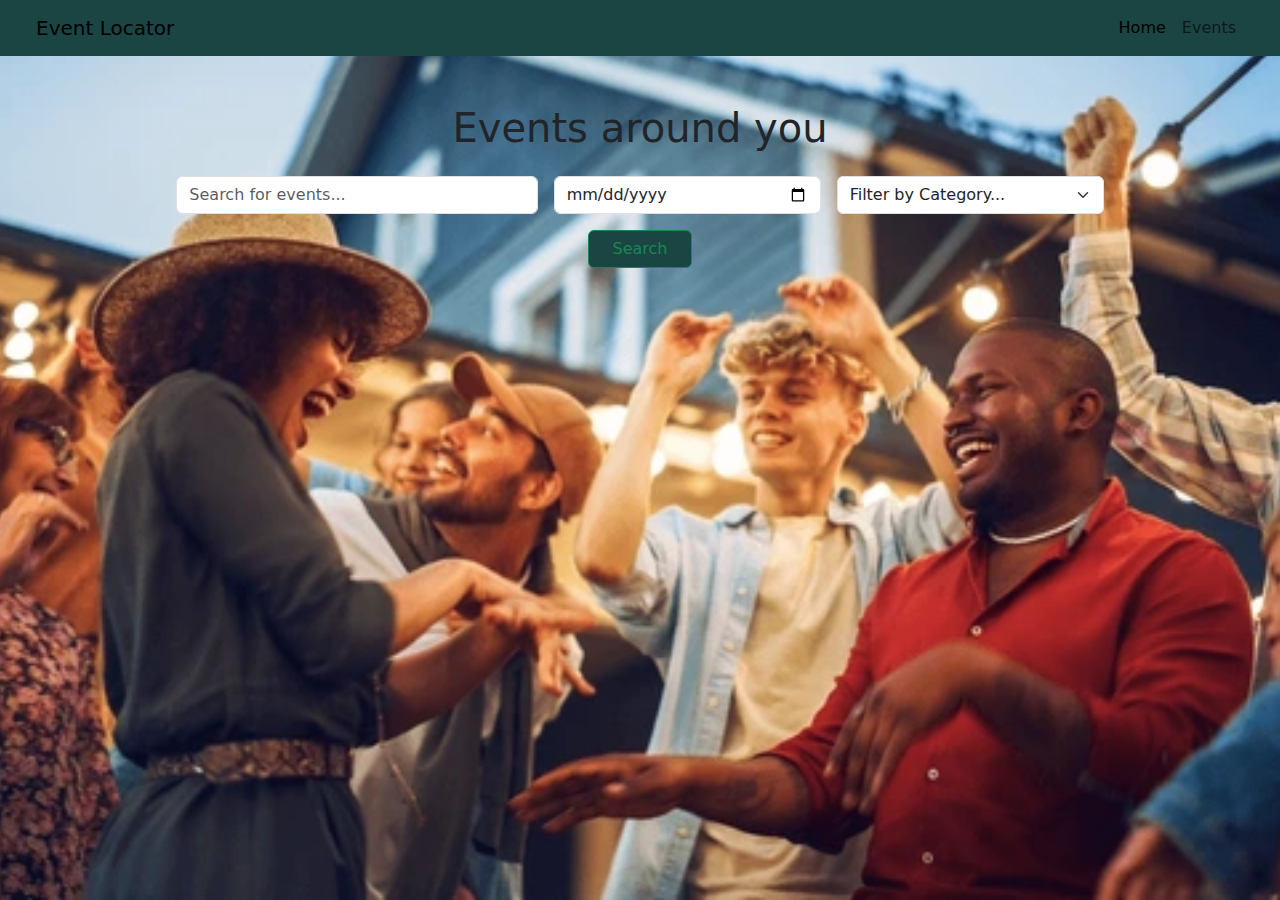
<file: index.html>
<!DOCTYPE html>
<html lang="en">
  <head>
    <meta charset="UTF-8" />
    <meta name="viewport" content="width=device-width, initial-scale=1.0" />
    <title>Event Locator</title>
    <link
      href="https://cdn.jsdelivr.net/npm/bootstrap@5.3.7/dist/css/bootstrap.min.css"
      rel="stylesheet"
    />
    <link rel="stylesheet" href="css/styles.css" />
  </head>
  <body class="home">
    <header>
      <nav class="navbar navbar-expand-lg px-4">
        <div class="container-fluid">
          <a class="navbar-brand" href="#">Event Locator</a>
          <button
            class="navbar-toggler"
            type="button"
            data-bs-toggle="collapse"
            data-bs-target="#navbarNavAltMarkup"
            aria-controls="navbarNavAltMarkup"
            aria-expanded="false"
            aria-label="Toggle navigation"
          >
            <span class="navbar-toggler-icon"></span>
          </button>
          <div class="collapse navbar-collapse" id="navbarNavAltMarkup">
            <div class="navbar-nav ms-auto">
              <a class="nav-link active" href="index.html">Home</a>
              <a class="nav-link" href="events.html">Events</a>
            </div>
          </div>
        </div>
      </nav>
    </header>

    <main>
      <section class="container my-5">
        <h1 class="text-center mb-4">Events around you</h1>
        <form action="events.html" method="GET" class="row g-3 justify-content-center">
          <div class="col-md-4">
            <input type="text" name="search" class="form-control" placeholder="Search for events..." />
          </div>
          <div class="col-md-3">
            <input type="date" name="date" class="form-control" />
          </div>
          <div class="col-md-3">
            <select name="category" class="form-select">
              <option value="" disabled selected>Filter by Category...</option>
              <option value="Charity Events">Charity Events</option>
              <option value="Music Festivals">Music Festivals</option>
              <option value="Business Events">Business Events</option>
              <option value="Sports Events">Sports Events</option>
              <option value="Tech Events">Tech Events</option>
              <option value="Movie Events">Movie Events</option>
            </select>
          </div>
          <div class="col-12 text-center">
            <button type="submit" class="btn btn-outline-success px-4">Search</button>
          </div>
        </form>
      </section>

      <script src="https://cdn.jsdelivr.net/npm/bootstrap@5.3.7/dist/js/bootstrap.bundle.min.js"></script>
    </main>
  </body>
</html>
</file>
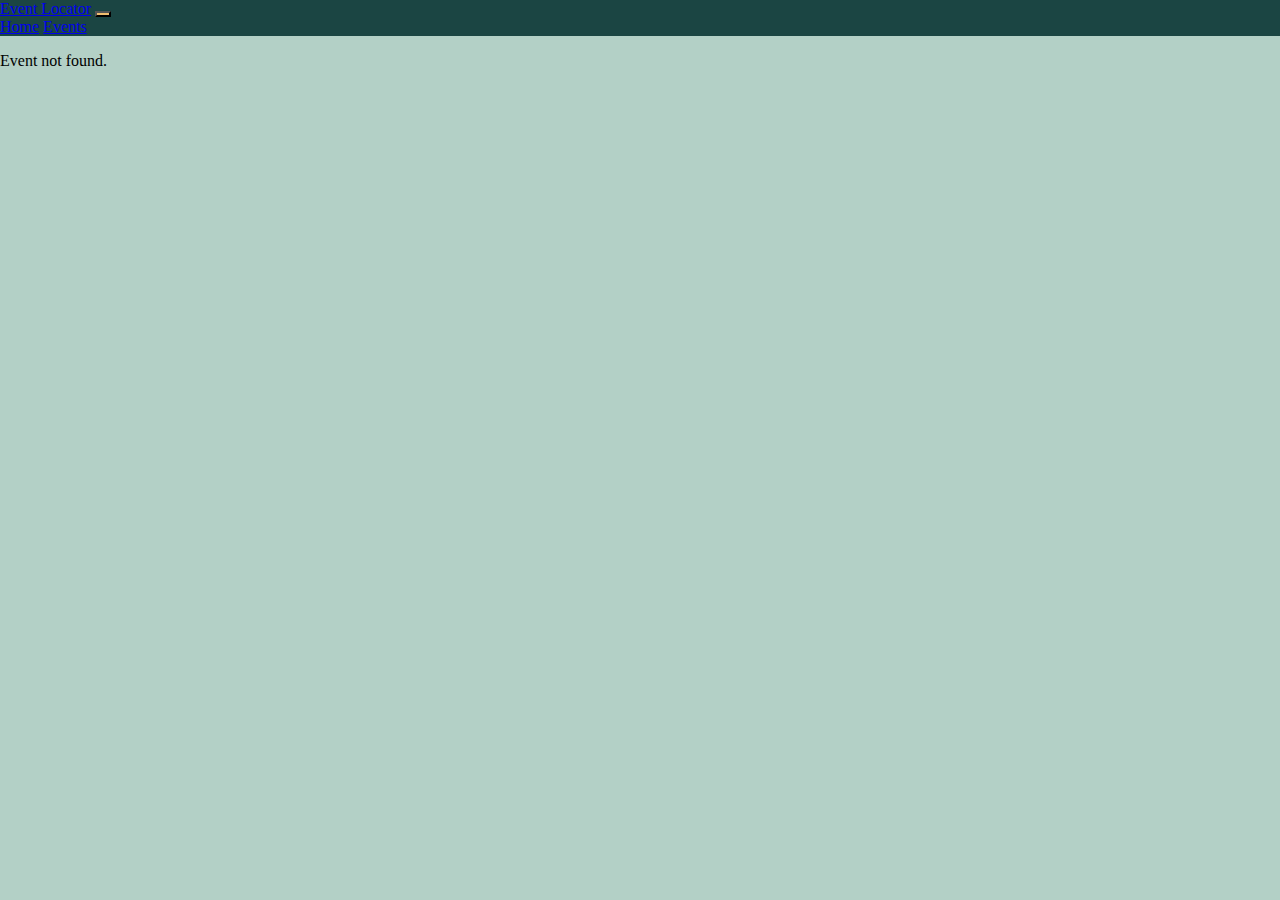
<file: event-details.html>
<!DOCTYPE html>
<html lang="en">
  <head>
    <meta charset="UTF-8" />
    <meta name="viewport" content="width=device-width, initial-scale=1.0" />
    <title>Event Locator</title>
    <link
      href="https://cdn.jsdelivr.net/npm/bootstrap@5.3.7/dist/css/bootstrap.min.css"
      rel="stylesheet"
      integrity="sha384-LN+7fdVzj6u52u30Kp6M/trliBMCMKTyK833zpbD+pXdCLuTusPj697FH4R/5mcr"
      crossorigin="anonymous"
    />
    <link rel="stylesheet" href="css\styles.css" />
  </head>
  <body>
    <header>
      <nav class="navbar navbar-expand-lg px-4">
        <div class="container-fluid">
          <a class="navbar-brand" href="#">Event Locator</a>
          <button
            class="navbar-toggler"
            type="button"
            data-bs-toggle="collapse"
            data-bs-target="#navbarNavAltMarkup"
            aria-controls="navbarNavAltMarkup"
            aria-expanded="false"
            aria-label="Toggle navigation"
          >
            <span class="navbar-toggler-icon"></span>
          </button>
          <div class="collapse navbar-collapse" id="navbarNavAltMarkup">
            <div class="navbar-nav ms-auto">
              <a class="nav-link active" href="index.html">Home</a>
              <a class="nav-link" href="events.html">Events</a>
            </div>
          </div>
        </div>
      </nav>
    </header>

    <main>
      <div class="container my-5" id="event-details"></div>
    </main>

    <script src="js/script.js"></script>
  </body>
</html>
</file>
<file: css/styles.css>
body {
  background-color: #b3d0c6;
  height: 100%;
  margin: 0;
  padding: 0;
}
header {
  background-color: #1b4543;
}
.home {
  background-image: url("../images/background.webp");
  background-size: cover;
  background-position: center;
  background-repeat: no-repeat;
  min-height: 100vh;
}
button {
  background-color: #f0be6f;
}
.btn{
  background-color: #1b4543;
}
</file>
